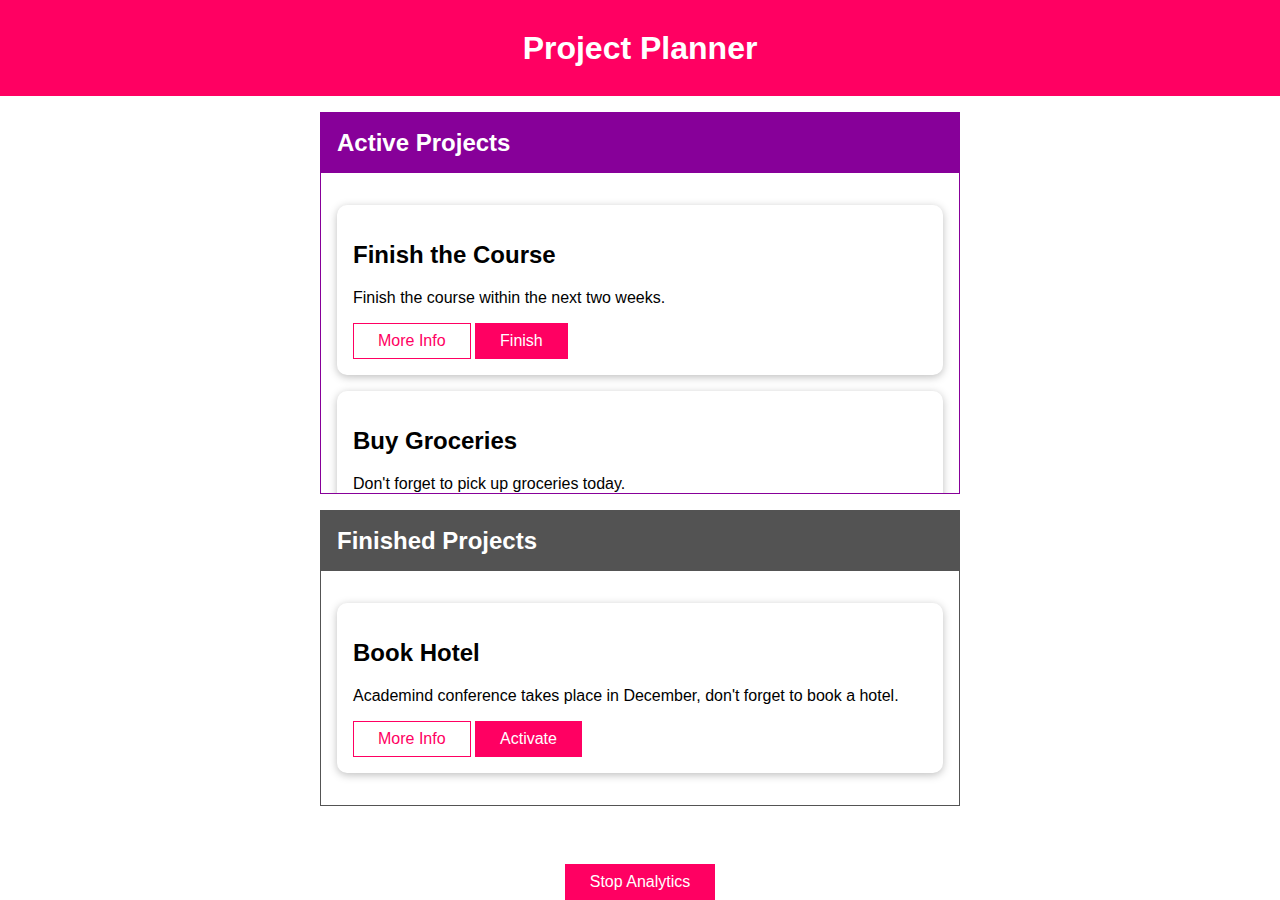
<file: index.html>
<!DOCTYPE html>
<html lang="en">
  <head>
    <meta charset="UTF-8" />
    <meta name="viewport" content="width=device-width, initial-scale=1.0" />
    <meta http-equiv="X-UA-Compatible" content="ie=edge" />
    <title>Project Board</title>
    <link rel="stylesheet" href="assets/styles/app.css" />
    <script src="assets/scripts/app.js" defer></script>
  </head>
  <body>
    <template id="tooltip">
      <h2>More Info</h2>
      <p></p>
    </template>
    <header id="main-header">
      <h1>Project Planner</h1>
    </header>
    <section id="active-projects">
      <header>
        <h2>Active Projects</h2>
      </header>
      <ul>
        <li
          id="p1"
          data-extra-info="Got lifetime access, but would be nice to finish it soon!"
          class="card"
          draggable="true"
        >
          <h2>Finish the Course</h2>
          <p>Finish the course within the next two weeks.</p>
          <button class="alt">More Info</button>
          <button>Finish</button>
        </li>
        <li
          id="p2"
          data-extra-info="Not really a business topic but still important."
          class="card"
          draggable="true"

        >
          <h2>Buy Groceries</h2>
          <p>Don't forget to pick up groceries today.</p>
          <button class="alt">More Info</button>
          <button>Finish</button>
        </li>
      </ul>
    </section>
    <section id="finished-projects">
      <header>
        <h2>Finished Projects</h2>
      </header>
      <ul>
        <li
          id="p3"
          data-extra-info="Super important conference! Fictional but still!"
          class="card"
          draggable="true"
        >
          <h2>Book Hotel</h2>
          <p>
            Academind conference takes place in December, don't forget to book a
            hotel.
          </p>
          <button class="alt">More Info</button>
          <button>Activate</button>
        </li>
      </ul>
    </section>
    <footer>
      <button id="stop-analytics-btn">Stop Analytics</button>
    </footer>
  </body>
</html>
</file>
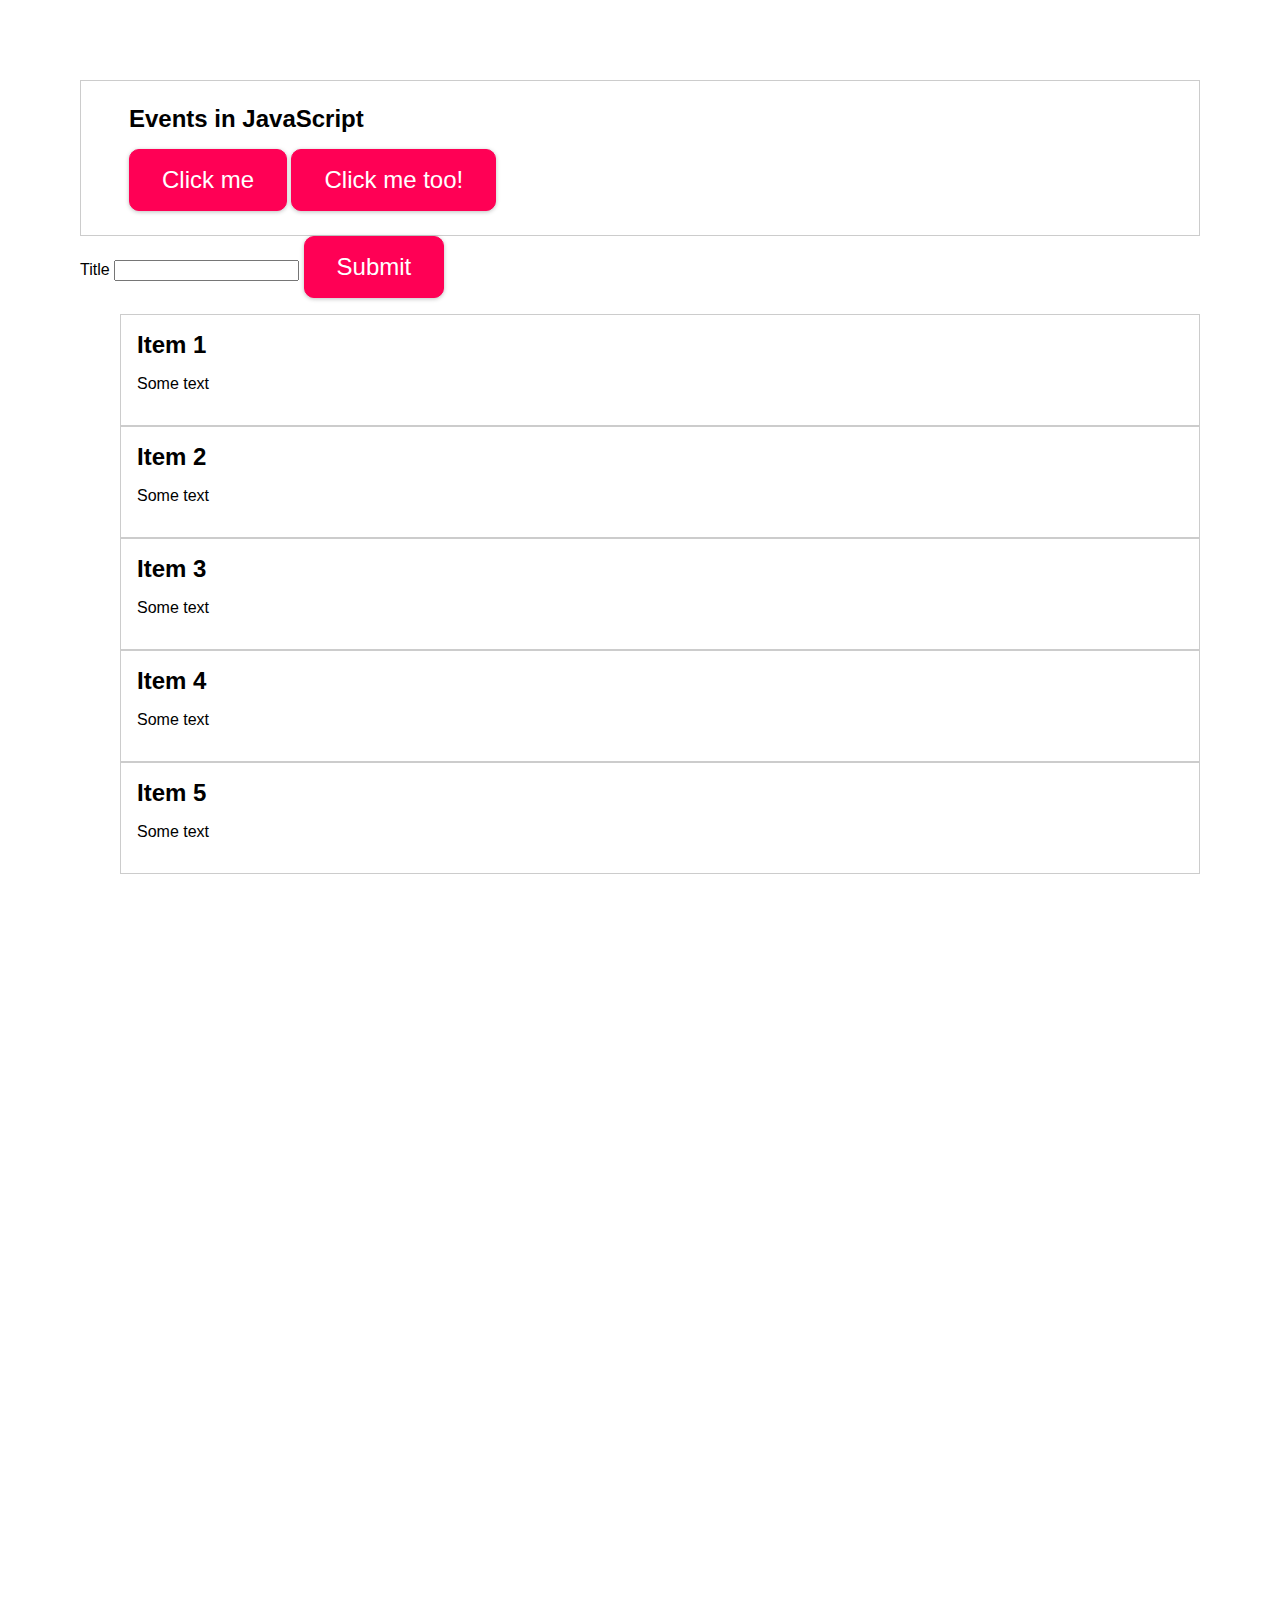
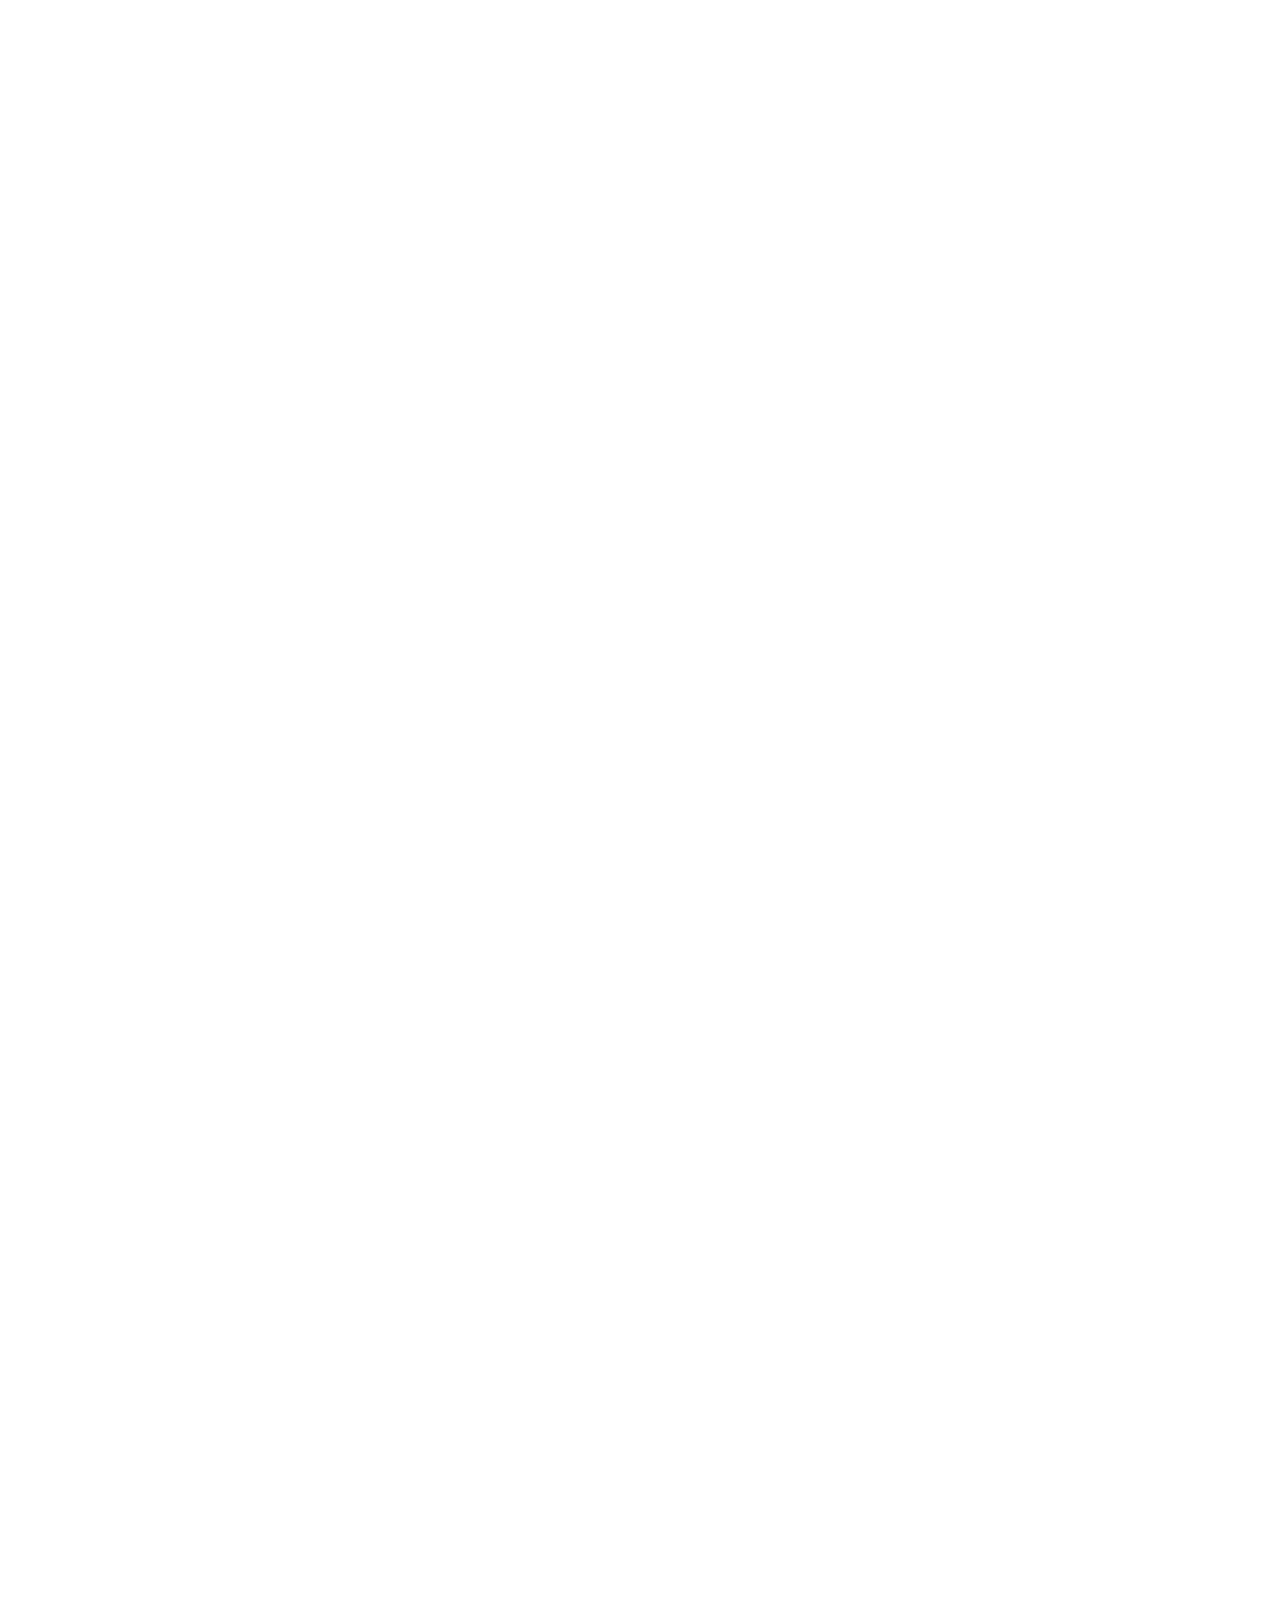
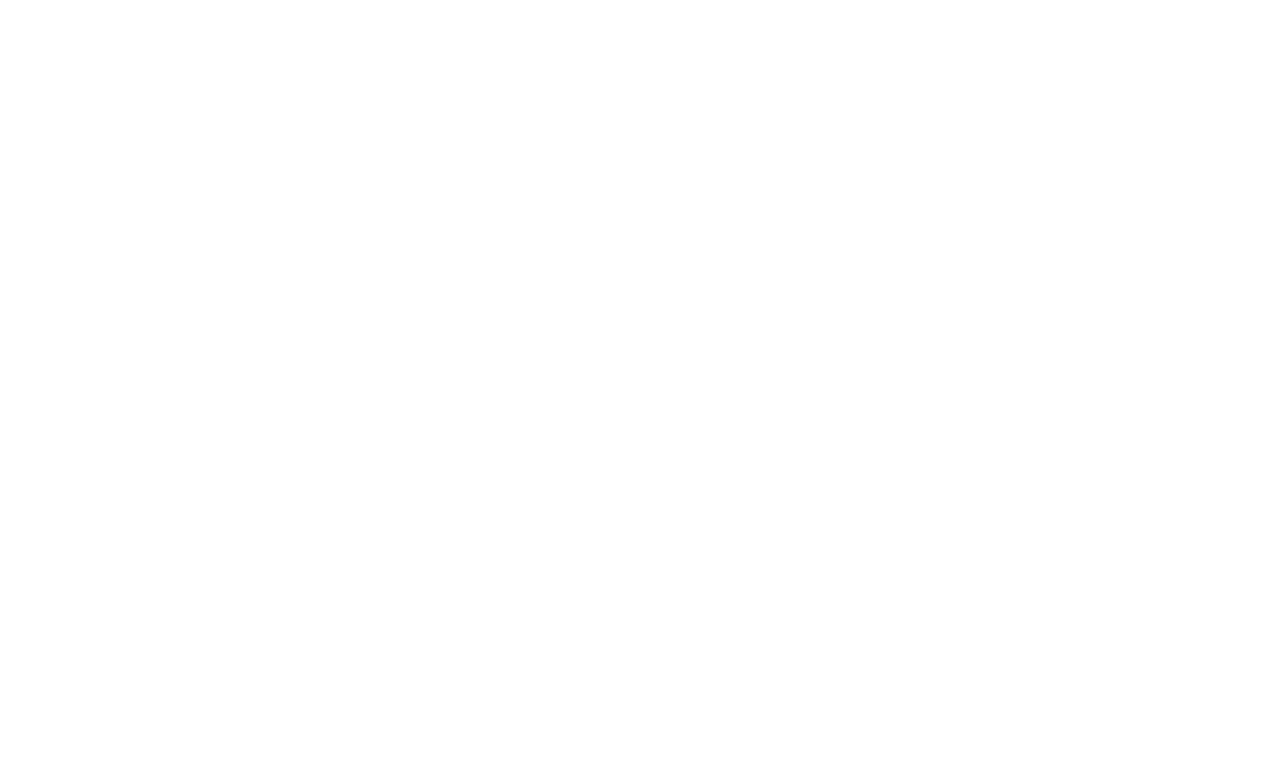
<file: events.html>
<!DOCTYPE html>
<html lang="en">
  <head>
    <meta charset="UTF-8" />
    <meta name="viewport" content="width=device-width, initial-scale=1.0" />
    <meta http-equiv="X-UA-Compatible" content="ie=edge" />
    <title>Events!</title>
    <link rel="stylesheet" href="assets/styles/events.css" />
    <script src="assets/scripts/events.js" defer></script>
  </head>
  <body>
    <div>
      <h2>Events in JavaScript</h2>
      <button >Click me</button>
      <button >Click me too!</button>
    </div>
    <form action="">
      <label for="title">Title</label>
      <input type="text" id="title">
      <button type="submit">Submit</button>
    </form>
    <ul>
      <li>
        <h2>Item 1</h2>
      <p>Some text</p>
      </li>
      <li>
        <h2>Item 2</h2>
      <p>Some text</p>
      </li>
      <li>
        <h2>Item 3</h2>
        <p>Some text</p>
      </li>
      <li>
        <h2>Item 4</h2>
        <p>Some text</p>
      </li>
      <li>
        <h2>Item 5</h2>
        <p>Some text</p>
      </li>
    </ul>
  <section id="long-one"></section>
  </body>
</html>
</file>
<file: assets/styles/app.css>
* {
  box-sizing: border-box;
}

html {
  font-family: sans-serif;
}

body {
  margin: 0;
}

#main-header {
  width: 100%;
  height: 6rem;
  display: flex;
  justify-content: center;
  align-items: center;
  background: #ff0062;
}

#main-header h1 {
  color: white;
  margin: 0;
}

footer {
  position: absolute;
  bottom: 0;
  left: 0;
  width: 100%;
  text-align: center;
}

ul {
  list-style: none;
  margin: 0;
  padding: 0;
}

li {
  margin: 1rem 0;
}

section {
  margin: 1rem auto;
  width: 40rem;
  max-width: 90%;
}

section ul {
  padding: 1rem;
  max-height: 20rem;
  overflow: scroll;
}

section > h2 {
  color: white;
  margin: 0;
}

button {
  font: inherit;
  background: #ff0062;
  color: white;
  border: 1px solid #ff0062;
  padding: 0.5rem 1.5rem;
  cursor: pointer;
}

button.alt {
  background: white;
  color: #ff0062;
}

button:focus {
  outline: none;
}

button:hover,
button:active {
  background: #ff2579;
  border-color: #ff2579;
  color: white;
}

.card {
  border-radius: 10px;
  box-shadow: 0 2px 8px rgba(0, 0, 0, 0.26);
  padding: 1rem;
  background: white;
}

.droppable {
  background: #ffe0ec;
}

#active-projects {
  border: 1px solid #870099;
}

#active-projects > header {
  background: #870099;
  padding: 1rem;
  display: flex;
  justify-content: space-between;
  align-items: center;
}

#active-projects header h2 {
  color: white;
  margin: 0;
}

#finished-projects {
  border: 1px solid #535353;
}

#finished-projects > header {
  background: #535353;
  padding: 1rem;
  display: flex;
  justify-content: space-between;
  align-items: center;
}

#finished-projects header h2 {
  color: white;
  margin: 0;
}
</file>
<file: assets/styles/events.css>
body {
  margin: 5rem;
  font-family: sans-serif;
}

div {
  border: 1px solid #ccc;
  padding: 1.5rem 3rem;
}

h2 {
  margin: 0 0 1rem 0;
}

button {
  font: inherit;
  font-size: 1.5rem;
  padding: 1rem 2rem;
  border: 1px solid #ff0055;
  background: #ff0055;
  color: white;
  cursor: pointer;
  border-radius: 10px;
  box-shadow: 0 1px 4px rgba(0, 0, 0, 0.26);
  transition: all 0.3s;
}

button:focus {
  outline: none;
}

button:hover,
button:active {
  background: #e92f6d;
  border-color: #e92f6d;
  box-shadow: 0 1px 8px rgba(0, 0, 0, 0.26);
}

#long-one {
  height: 3000px;
}

li {
  padding: 1rem;
  border: 1px solid #ccc;
}

ul {
  list-style: none;
}

.highlight{
  background-color: red;
  color: white;
}
</file>
